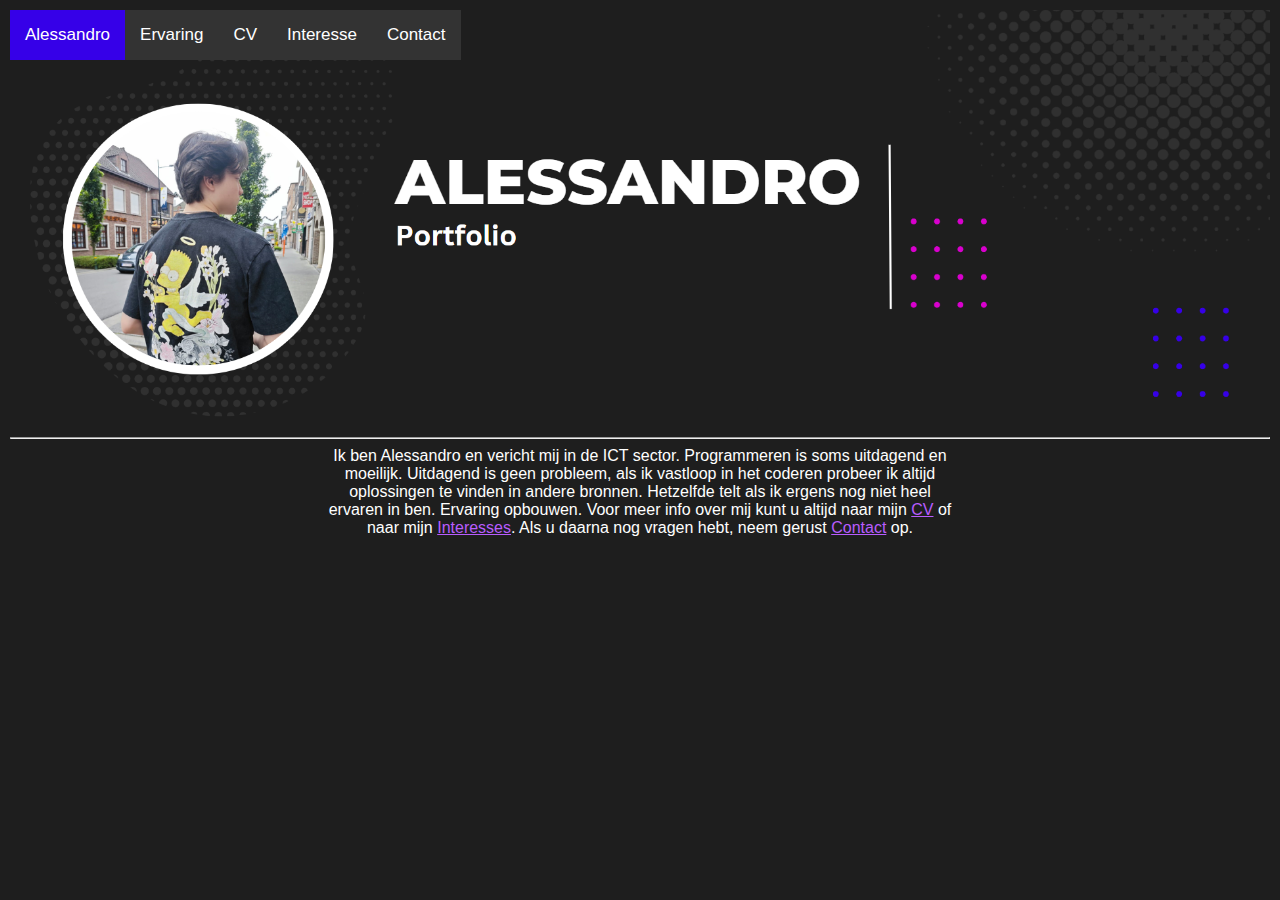
<file: index.html>
<!DOCTYPE html>
<html lang="en">
  <head>
    <meta charset="UTF-8" />
    <meta name="viewport" content="width=	, initial-scale=1.0" />
    <title>Alessandro</title>
    <link rel="stylesheet" type="text/css" href="css/nav_bar.css" />
    <link rel="icon" type="image/png" href="favicon/favicon-48x48.png" sizes="48x48" />
    <link rel="icon" type="image/svg+xml" href="favicon/favicon.svg" />
    <link rel="shortcut icon" href="/favicon/favicon.ico" />
    <link rel="apple-touch-icon" sizes="180x180" href="favicon/apple-touch-icon.png" />
    <link rel="manifest" href="favicon/site.webmanifest" />
    
    <style>

      a {
        color: #b85cff;
      }

      .container {
            display: flex;
            flex-wrap: wrap;
            max-width: 90%;
            margin: 50px;
            padding: 20px;
            background-color: #1e1e1e;
            border-radius: 8px;
        }

        .bottom {
        position: relative;
        bottom: 8px;
        color: #ffffff;
        max-width: 50%;
        left: 25%;
        right: 25%;
        text-align: center;
      }
    </style>
  </head>
  <body>
    <div class="topnav">
      <a class="active" href="https://onlinealessandro.be/project1/index.html"
        >Alessandro</a
      >
      <a href="https://onlinealessandro.be/project1/ervaring.html">Ervaring</a>
      <a href="https://onlinealessandro.be/project1/cv.html">CV</a>
      <a href="https://onlinealessandro.be/project1/interesse.html"
        >Interesse</a
      >
      <a href="https://onlinealessandro.be/project1/contact.html">Contact</a>
    </div>

    <div id="container">
      <img
        src="img/Alessandro.png"
        id="img1"
        alt="background image"
        width="100%"
      />
      <hr />
      <div class="bottom">
        <p>
          Ik ben Alessandro en vericht mij in de ICT sector. Programmeren is
          soms uitdagend en moeilijk. Uitdagend is geen probleem, als ik
          vastloop in het coderen probeer ik altijd oplossingen te vinden in
          andere bronnen. Hetzelfde telt als ik ergens nog niet heel ervaren in
          ben. Ervaring opbouwen. Voor meer info over mij kunt u altijd naar
          mijn <a href="https://onlinealessandro.be/project1/cv.html">CV</a> of
          naar mijn
          <a href="https://onlinealessandro.be/project1/interesse.html"
            >Interesses</a
          >. Als u daarna nog vragen hebt, neem gerust
          <a href="https://onlinealessandro.be/project1/contact.html"
            >Contact</a
          >
          op.
        </p>
      </div>
    </div>
  </body>
</html>
</file>
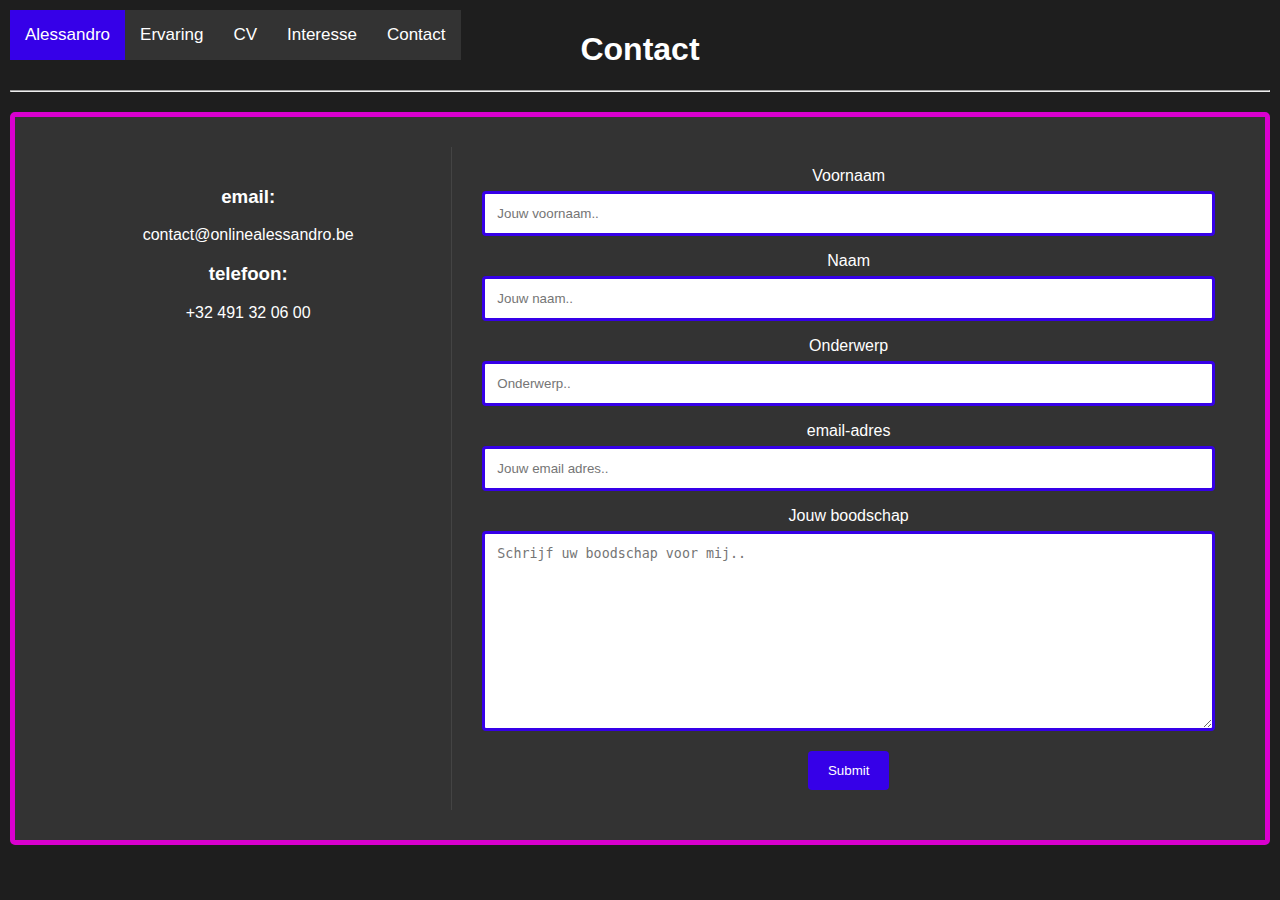
<file: contact.html>
<!DOCTYPE html>
<html lang="en">
<head>
    <meta charset="UTF-8">
    <meta name="viewport" content="width=device-width, initial-scale=1.0">
    <title>Contact</title>
    <link rel="stylesheet" type="text/css" href="css/nav_bar.css" />
    <link rel="icon" type="image/png" href="favicon/favicon-48x48.png" sizes="48x48" />
    <link rel="icon" type="image/svg+xml" href="favicon/favicon.svg" />
    <link rel="shortcut icon" href="/favicon/favicon.ico" />
    <link rel="apple-touch-icon" sizes="180x180" href="favicon/apple-touch-icon.png" />
    <link rel="manifest" href="favicon/site.webmanifest" />
    <style>
        
        input[type=text], select, textarea {
        width: 100%; /* Full width */
        padding: 12px; /* Some padding */ 
        background-color: #ffffff;
        border: 3px solid #3600E8;
        border-radius: 4px; /* Rounded borders */
        box-sizing: border-box; /* Make sure that padding and width stays in place */
        margin-top: 6px; /* Add a top margin */
        margin-bottom: 16px; /* Bottom margin */
        resize: vertical /* Allow the user to vertically resize the textarea (not horizontally) */
        }

        /* Style the submit button with a specific background color etc */
        input[type=submit] {
        background-color: #3600E8;
        color: white;
        padding: 12px 20px;
        border: none;
        border-radius: 4px;
        cursor: pointer;
        }

        /* When moving the mouse over the submit button, add a darker green color */
        input[type=submit]:hover {
        background-color: #24009c;
        }

        /* Add a background color and some padding around the form */
        .container {
        display: flex;
        flex-wrap: wrap;
        border-radius: 5px;
        border: 5px solid #D900CE;
        background-color: #333;
        padding: 30px;
        margin-top: 20px;
        }

        .left-column, .right-column {
            padding: 20px;
        }

        .left-column {
            flex: 1;
            border-right: 1px solid #444;
        }

        .right-column {
            flex: 2;
            padding-left: 30px;
        }

    </style>

</head>
<body>
    <div class="topnav">
        <a class="active" href="https://onlinealessandro.be/project1/index.html">Alessandro</a>
        <a href="https://onlinealessandro.be/project1/ervaring.html">Ervaring</a>
        <a href="https://onlinealessandro.be/project1/cv.html">CV</a>
        <a href="https://onlinealessandro.be/project1/interesse.html">Interesse</a>
        <a href="https://onlinealessandro.be/project1/contact.html">Contact</a>
    </div>

    <h1>Contact</h1>

    <hr>

    <div class="container">
        <div class="left-column">
            <h3>email:</h3>
            <p>contact@onlinealessandro.be</p>
            <p></p>
            <h3>telefoon:</h3>
            <p>+32 491 32 06 00</p>
        </div>
        <div class="right-column">
            <form action="action_page.php" method="post">
      
                <label for="voornaam">Voornaam</label>
                <input type="text" id="voornaam" name="voornaam" placeholder="Jouw voornaam..">
            
                <label for="naam">Naam</label>
                <input type="text" id="naam" name="naam" placeholder="Jouw naam..">

                <label for="onderwerp">Onderwerp</label>
                <input type="text" id="onderwerp" name="onderwerp" placeholder="Onderwerp..">
            
                <label for="email">email-adres</label>
                <input type="text" id="email" name="email" placeholder="Jouw email adres..">
            
                <label for="boodschap">Jouw boodschap</label>
                <textarea id="boodschap" name="boodschap" placeholder="Schrijf uw boodschap voor mij.." style="height:200px"></textarea>
            
                <input type="submit" value="Submit">
            
              </form>
        </div>
    </div>
</body>
</html>
</file>
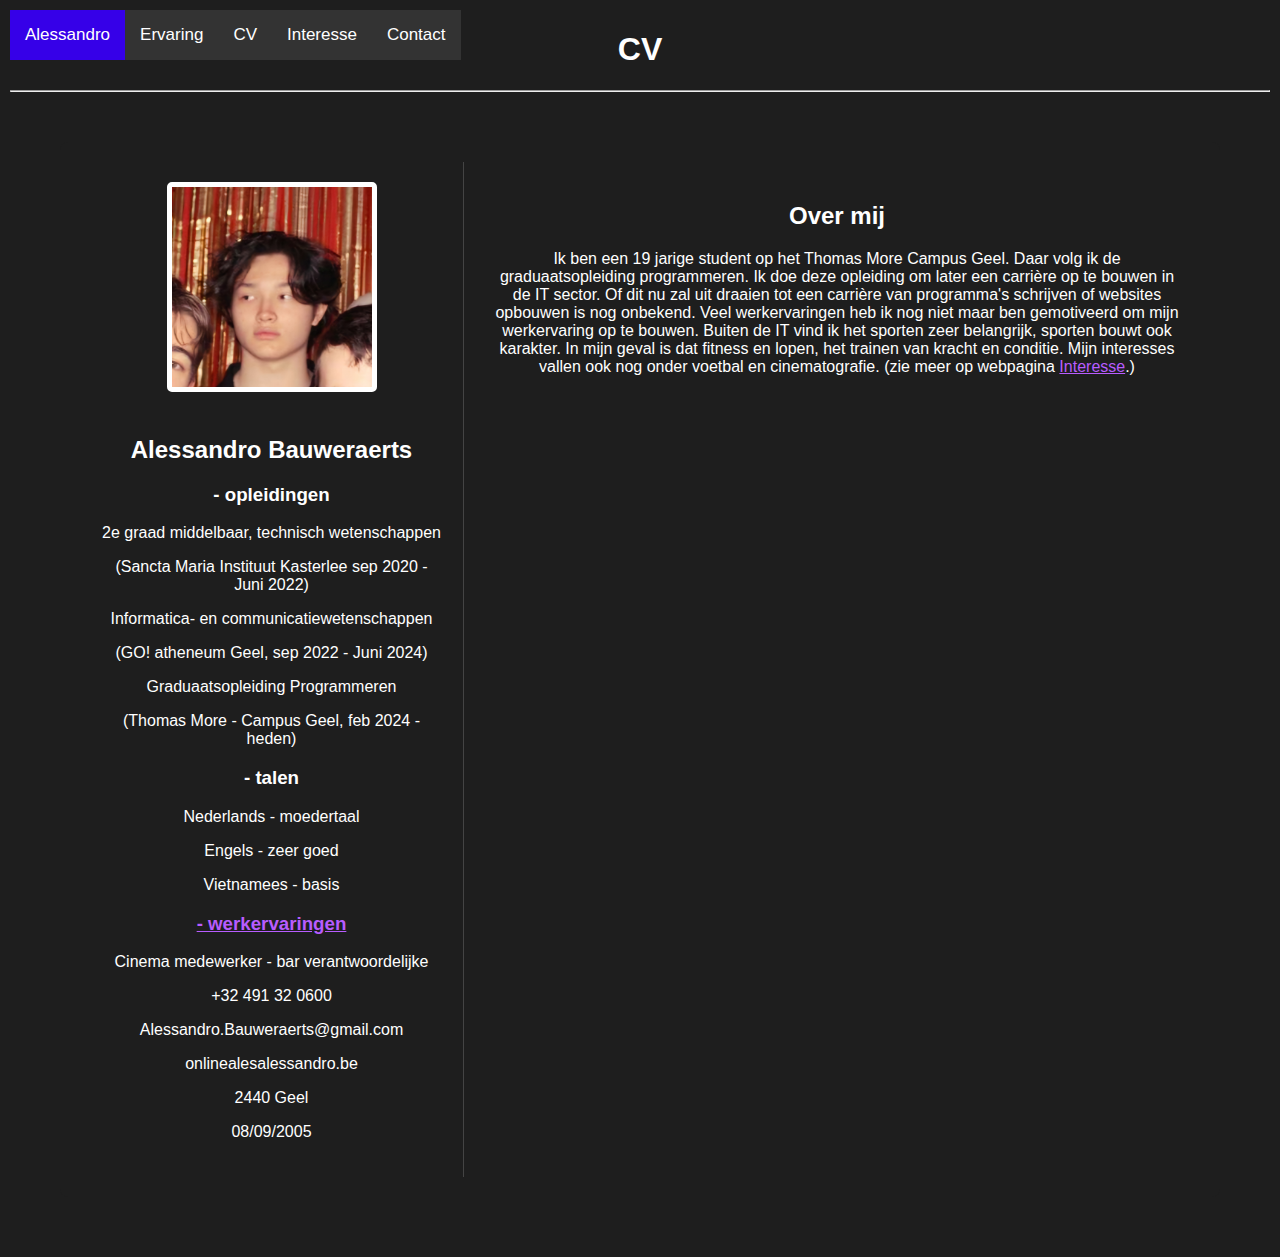
<file: cv.html>
<!DOCTYPE html>
<html lang="en">
<head>
    <meta charset="UTF-8">
    <meta name="viewport" content="width=device-width, initial-scale=1.0">
    <title>CV</title>
    <link rel="stylesheet" type="text/css" href="css/nav_bar.css" />
    <link rel="icon" type="image/png" href="favicon/favicon-48x48.png" sizes="48x48" />
    <link rel="icon" type="image/svg+xml" href="favicon/favicon.svg" />
    <link rel="shortcut icon" href="/favicon/favicon.ico" />
    <link rel="apple-touch-icon" sizes="180x180" href="favicon/apple-touch-icon.png" />
    <link rel="manifest" href="favicon/site.webmanifest" />
    <style>
        .container {
            display: flex;
            flex-wrap: wrap;
            max-width: 90%;
            margin: 50px;
            padding: 20px;
            background-color: #1e1e1e;
            border-radius: 8px;
        }

        .left-column, .right-column {
            padding: 20px;
        }

        .left-column {
            flex: 1;
            border-right: 1px solid #444;
        }

        .right-column {
            flex: 2;
            padding-left: 30px;
        }

        .profile-img {
            width: 200px;
            border: 5px solid #FFFFFF;
            border-radius: 5px;
            margin-bottom: 20px;
        }

        a{
            color: #b85cff;
        }
    </style>
</head>
<body>
    <div class="topnav">
        <a class="active" href="https://onlinealessandro.be/project1/index.html">Alessandro</a>
        <a href="https://onlinealessandro.be/project1/ervaring.html">Ervaring</a>
        <a href="https://onlinealessandro.be/project1/cv.html">CV</a>
        <a href="https://onlinealessandro.be/project1/interesse.html">Interesse</a>
        <a href="https://onlinealessandro.be/project1/contact.html">Contact</a>
    </div>

    <h1>CV</h1>

    <hr>

    <div class="container">
        <div class="left-column">
            <img src="img/CV.jpg" alt="Alessandro Bauweraerts" class="profile-img">
            <h2>Alessandro Bauweraerts</h2>

            <h3>- opleidingen</h3>
            <p>2e graad middelbaar, technisch wetenschappen</p>
            <p>(Sancta Maria Instituut Kasterlee sep 2020 - Juni 2022)</p>

            <p>Informatica- en communicatiewetenschappen</p>
            <p>(GO! atheneum Geel, sep 2022 - Juni 2024)</p>

            <p>Graduaatsopleiding Programmeren</p>
            <p>(Thomas More - Campus Geel, feb 2024 - heden)</p>

            <h3>- talen</h3>
            <p>Nederlands - moedertaal</p>
            <p>Engels - zeer goed</p>
            <p>Vietnamees - basis</p>

            <h3><a href="https://onlinealessandro.be/project1/ervaring.html">- werkervaringen</a></h3>
            <p>Cinema medewerker - bar verantwoordelijke</p>

            <div class="contact-info">
                <p>+32 491 32 0600</p>
                <p>Alessandro.Bauweraerts@gmail.com</p>
                <p>onlinealesalessandro.be</p>
                <p>2440 Geel</p>
                <p>08/09/2005</p>
            </div>
        </div>

        <div class="right-column">
            <h2>Over mij</h2>
            <p>
                Ik ben een 19 jarige student op het Thomas More Campus Geel. Daar volg
                ik de graduaatsopleiding programmeren. Ik doe deze opleiding om later
                een carrière op te bouwen in de IT sector. Of dit nu zal uit draaien tot een
                carrière van programma's schrijven of websites opbouwen is nog
                onbekend. Veel werkervaringen heb ik nog niet maar ben gemotiveerd om
                mijn werkervaring op te bouwen. Buiten de IT vind ik het sporten zeer
                belangrijk, sporten bouwt ook karakter. In mijn geval is dat fitness en lopen,
                het trainen van kracht en conditie. Mijn interesses vallen ook nog onder
                voetbal en cinematografie. (zie meer op webpagina 
                <a href="https://onlinealessandro.be/project1/interesse.html">Interesse</a>.)
            </p>
        </div>
    </div>

    
</body>
</html>
</file>
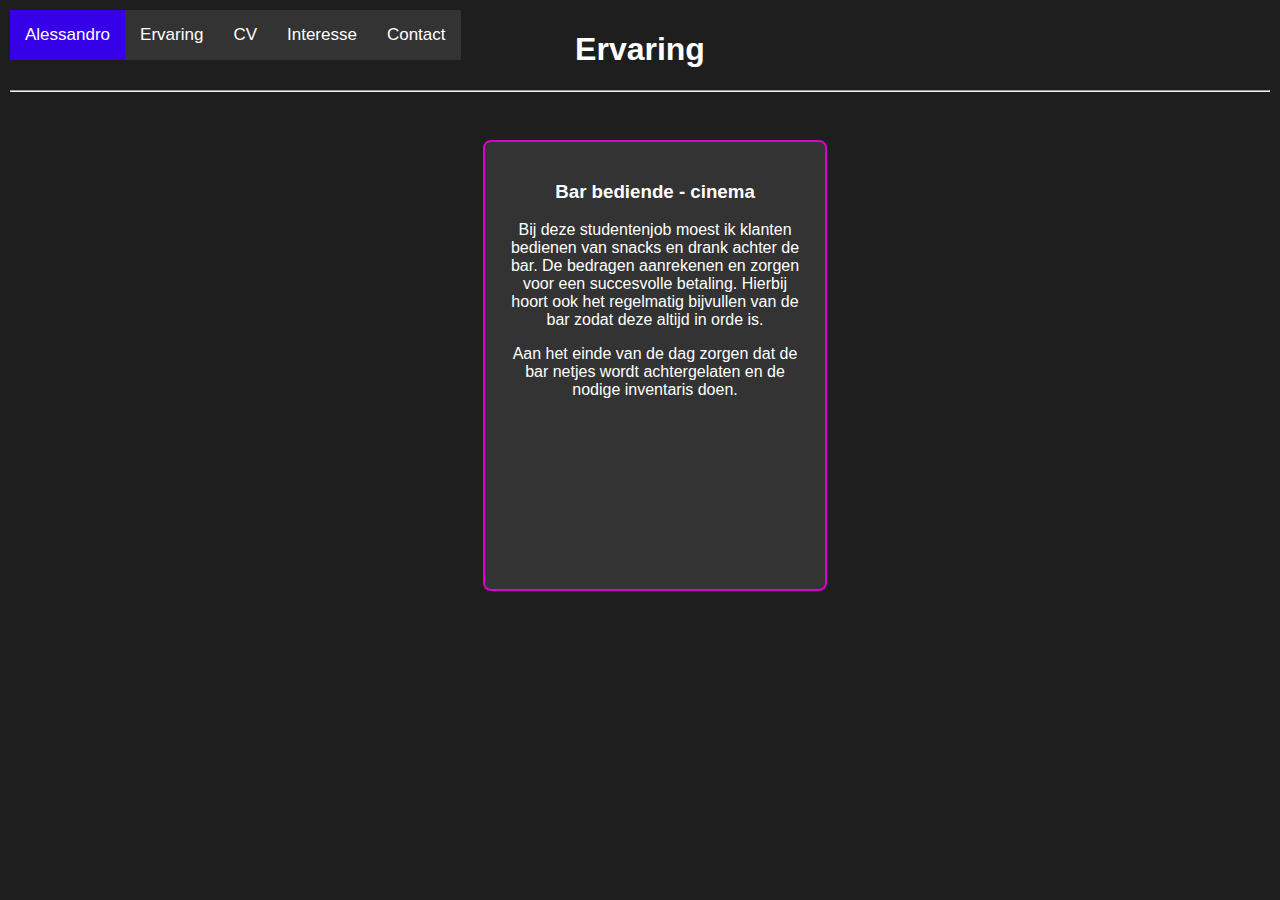
<file: ervaring.html>
<!DOCTYPE html>
<html lang="en">
  <head>
    <meta charset="UTF-8" />
    <meta name="viewport" content="width=device-width, initial-scale=1.0" />
    <title>Ervaring</title>
    <link rel="stylesheet" type="text/css" href="css/nav_bar.css" />
    <link rel="icon" type="image/png" href="favicon/favicon-48x48.png" sizes="48x48" />
    <link rel="icon" type="image/svg+xml" href="favicon/favicon.svg" />
    <link rel="shortcut icon" href="/favicon/favicon.ico" />
    <link rel="apple-touch-icon" sizes="180x180" href="favicon/apple-touch-icon.png" />
    <link rel="manifest" href="favicon/site.webmanifest" />
    <style>
            .container {
        display: flex;
        flex-wrap: wrap;
        padding: 40px;
        max-width: 100%;
        justify-content: space-evenly;
    }

    .card {
        background-color: #333;
        border: 2px solid #D900CE;
        border-radius: 8px;
        padding: 20px;
        max-width: 300px;
        text-align: center;
        margin-bottom: 30px;
        margin-left: 30px;
    }

    .card-img {
        width: 300px;
        border: 3px solid #FFFFFF;
        border-radius: 5px;
        margin-bottom: 20px;
    }

    </style>
  </head>

  <body>
    <div class="topnav">
      <a class="active" href="https://onlinealessandro.be/project1/index.html"
        >Alessandro</a
      >
      <a href="https://onlinealessandro.be/project1/ervaring.html">Ervaring</a>
      <a href="https://onlinealessandro.be/project1/cv.html">CV</a>
      <a href="https://onlinealessandro.be/project1/interesse.html"
        >Interesse</a
      >
      <a href="https://onlinealessandro.be/project1/contact.html">Contact</a>
    </div>

    <h1>Ervaring</h1>

    <hr />

    <div class="container">
      <div class="card">
        <h3>Bar bediende - cinema</h3>
        <p>
          Bij deze studentenjob moest ik klanten bedienen van snacks en drank
          achter de bar. De bedragen aanrekenen en zorgen voor een succesvolle
          betaling. Hierbij hoort ook het regelmatig bijvullen van de bar zodat
          deze altijd in orde is.
        </p>
        <p>
          Aan het einde van de dag zorgen dat de bar netjes wordt achtergelaten
          en de nodige inventaris doen.
        </p>

        <iframe
          src="https://www.google.com/maps/embed?pb=!1m18!1m12!1m3!1d2502.1564146072037!2d4.9855833!3d51.1609057!2m3!1f0!2f0!3f0!3m2!1i1024!2i768!4f13.1!3m3!1m2!1s0x47c14be3dbc7005b%3A0xced38af73e0e064f!2sStudio!5e0!3m2!1snl!2sbe!4v1729249746231!5m2!1snl!2sbe"
          width="70%"
          style="border: 0"
          allowfullscreen=""
          loading="lazy"
          referrerpolicy="no-referrer-when-downgrade"
        ></iframe>
      </div>
    </div>
  </body>
</html>
</file>
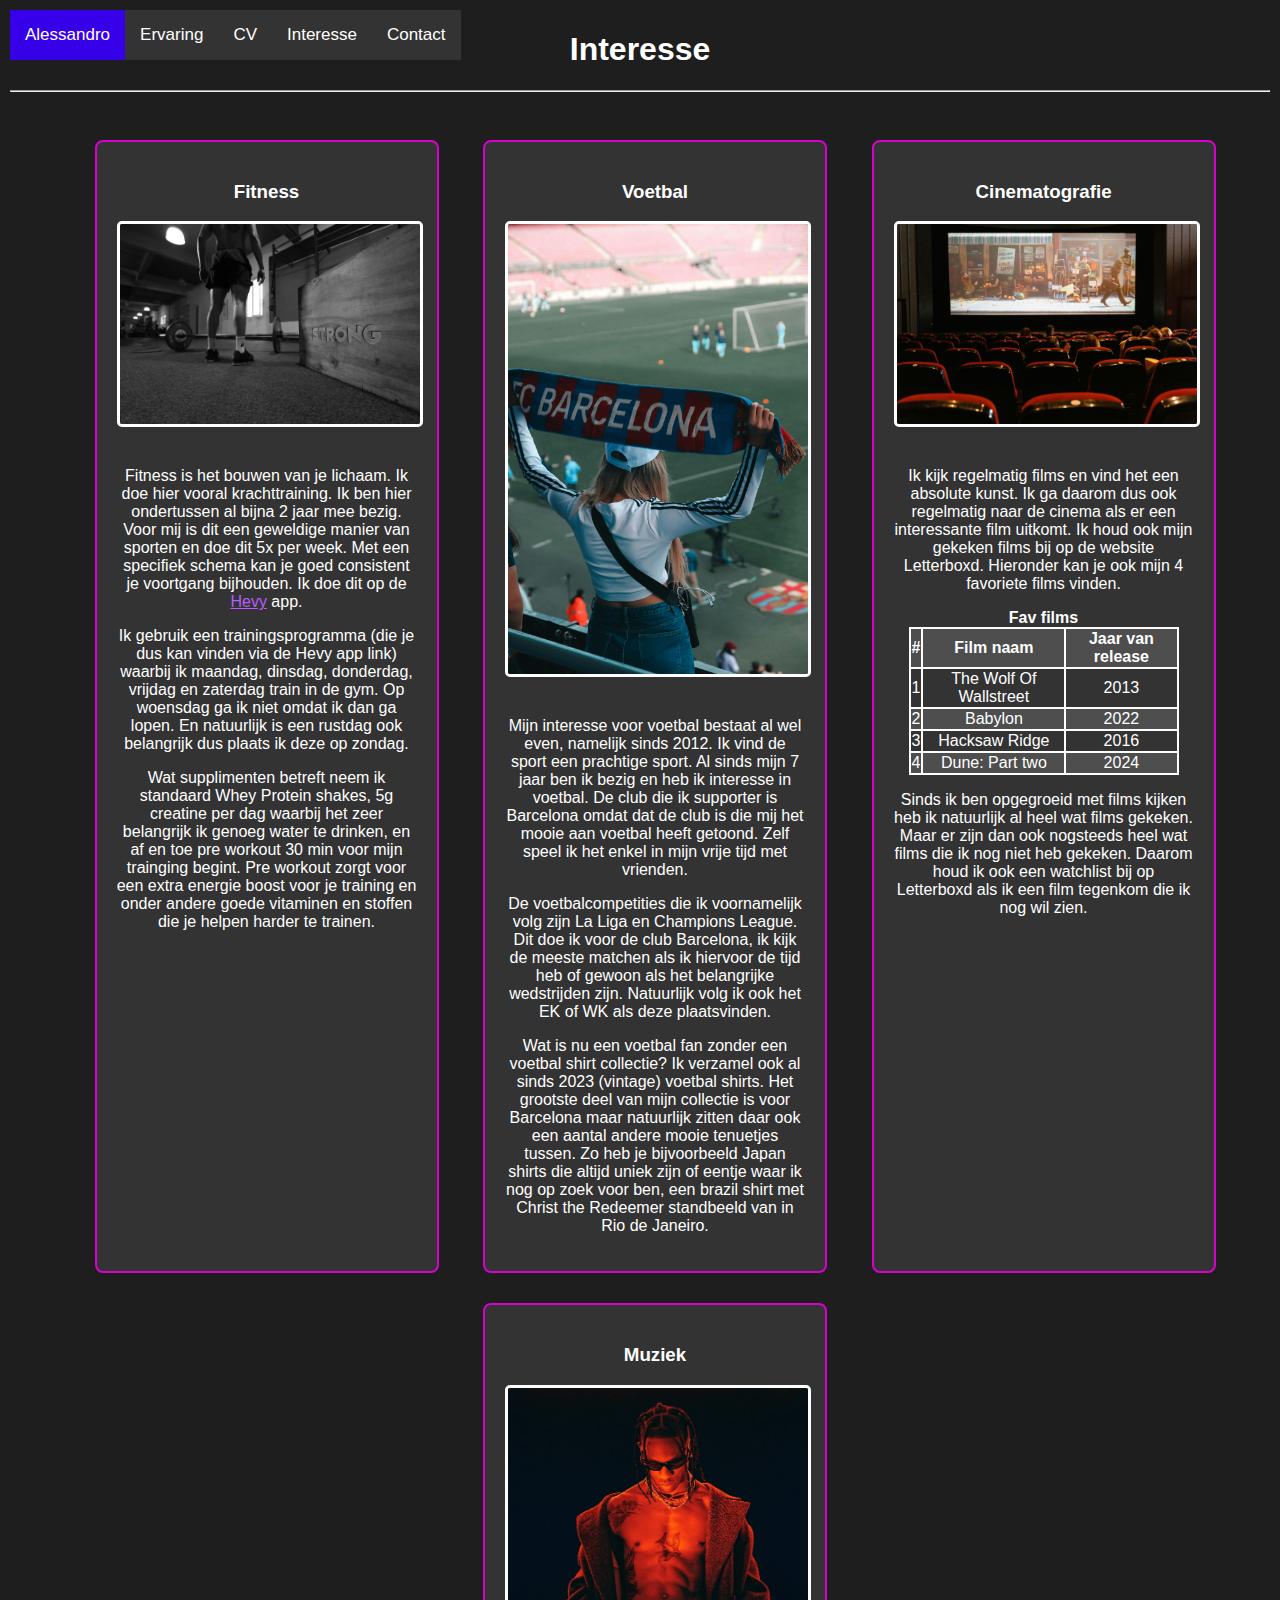
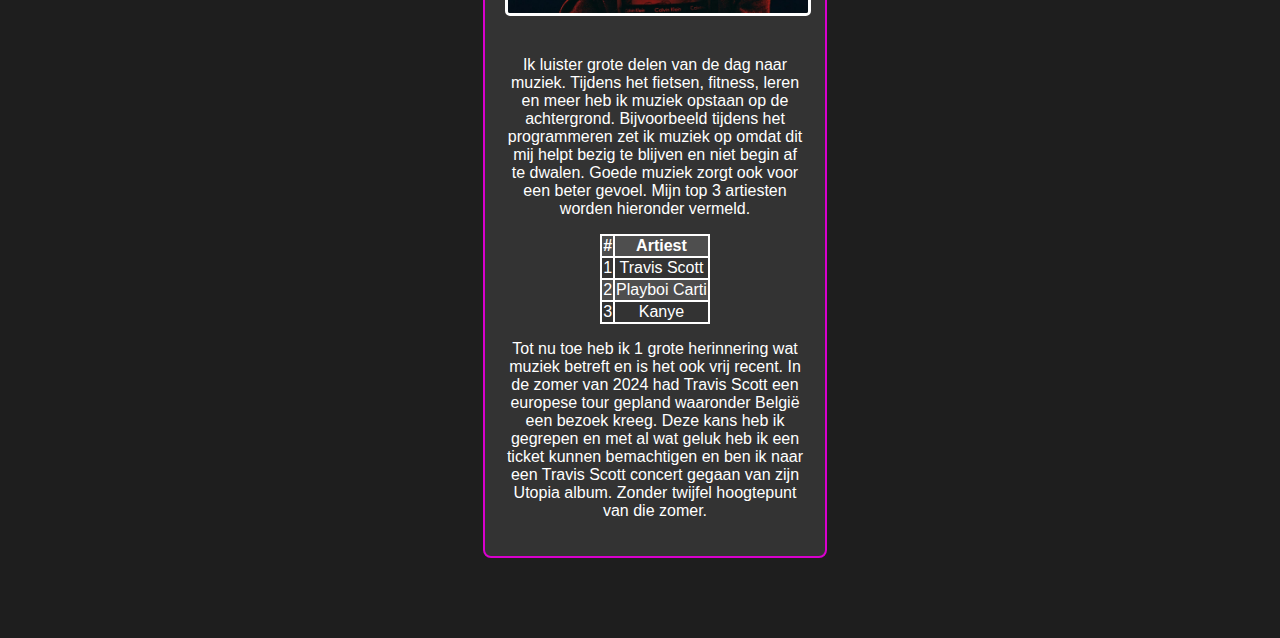
<file: interesse.html>
<!DOCTYPE html>
<html lang="en">
<head>
    <meta charset="UTF-8">
    <meta name="viewport" content="width=device-width, initial-scale=1.0">
    <title>Interesse</title>
    <link rel="stylesheet" type="text/css" href="css/nav_bar.css" />
    <link rel="icon" type="image/png" href="favicon/favicon-48x48.png" sizes="48x48" />
    <link rel="icon" type="image/svg+xml" href="favicon/favicon.svg" />
    <link rel="shortcut icon" href="/favicon/favicon.ico" />
    <link rel="apple-touch-icon" sizes="180x180" href="favicon/apple-touch-icon.png" />
    <link rel="manifest" href="favicon/site.webmanifest" />
    <style>
    .container {
        display: flex;
        flex-wrap: wrap;
        padding: 40px;
        max-width: 100%;
        justify-content: space-evenly;
    }

    .card {
        background-color: #333;
        border: 2px solid #D900CE;
        border-radius: 8px;
        padding: 20px;
        max-width: 300px;
        text-align: center;
        margin-bottom: 30px;
        margin-left: 30px;
    }

    .card-img {
        width: 300px;
        border: 3px solid #FFFFFF;
        border-radius: 5px;
        margin-bottom: 20px;
    }


        table, th, td{
            border: 2px solid #FFFFFF;
            border-collapse: collapse;
            max-width: 90%;
            margin-bottom: 2px;
            margin-top: 2px;
        }

        a{
            color: #b85cff;
        }

        .center{
            margin-left: auto;
            margin-right: auto;
        }

    </style>
</head>
<body>
    <div class="topnav">
        <a class="active" href="https://onlinealessandro.be/project1/index.html">Alessandro</a>
        <a href="https://onlinealessandro.be/project1/ervaring.html">Ervaring</a>
        <a href="https://onlinealessandro.be/project1/cv.html">CV</a>
        <a href="https://onlinealessandro.be/project1/interesse.html">Interesse</a>
        <a href="https://onlinealessandro.be/project1/contact.html">Contact</a>
    </div>

    <h1>Interesse</h1>

    <hr>

    <div class="container">
        <div class="card">
            <h3>Fitness</h3>
            <img src="img/fitness2.jpg" alt="fitness ruimte" class="card-img">
            <p>
                Fitness is het bouwen van je lichaam. Ik doe hier vooral krachttraining.
                Ik ben hier ondertussen al bijna 2 jaar mee bezig. Voor mij is dit een
                geweldige manier van sporten en doe dit 5x per week. Met een specifiek
                schema kan je goed consistent je voortgang bijhouden. 
                Ik doe dit op de
                <a href="https://hevy.com/user/riceconsumer">Hevy</a> app.
            </p>
            <p>
                Ik gebruik een trainingsprogramma 
                (die je dus kan vinden via de Hevy app link)
                waarbij ik maandag, dinsdag, donderdag, vrijdag
                en zaterdag train in de gym. Op woensdag ga ik niet
                omdat ik dan ga lopen. En natuurlijk is een rustdag ook 
                belangrijk dus plaats ik deze op zondag. 
            </p>
            <p>
                Wat supplimenten betreft neem ik standaard Whey Protein shakes,
                5g creatine per dag waarbij het zeer belangrijk ik genoeg water
                te drinken, en af en toe pre workout 30 min voor mijn trainging
                begint. Pre workout zorgt voor een extra energie boost voor je 
                training en onder andere goede vitaminen en stoffen die je
                helpen harder te trainen.
            </p>
        </div>

        <div class="card">
            <h3>Voetbal</h3>
            <img src="img/voetbal3.jpg" alt="voetbal" class="card-img">
            <p>
                Mijn interesse voor voetbal bestaat al wel even, namelijk sinds 2012.
                Ik vind de sport een prachtige sport. Al sinds mijn 7 jaar ben ik bezig en
                heb ik interesse in voetbal. De club die ik supporter is Barcelona omdat dat
                de club is die mij het mooie aan voetbal heeft getoond. Zelf speel ik het
                enkel in mijn vrije tijd met vrienden.
            </p>
            <p>
                De voetbalcompetities die ik voornamelijk volg zijn La Liga en Champions League.
                Dit doe ik voor de club Barcelona, ik kijk de meeste matchen als ik hiervoor de
                tijd heb of gewoon als het belangrijke wedstrijden zijn. Natuurlijk volg ik ook 
                het EK of WK als deze plaatsvinden.
            </p>
            <p>
                Wat is nu een voetbal fan zonder een voetbal shirt collectie? Ik verzamel ook 
                al sinds 2023 (vintage) voetbal shirts. Het grootste deel van mijn collectie 
                is voor Barcelona maar natuurlijk zitten daar ook een aantal andere mooie 
                tenuetjes tussen. Zo heb je bijvoorbeeld Japan shirts die altijd uniek zijn of
                eentje waar ik nog op zoek voor ben, een brazil shirt met Christ the Redeemer
                standbeeld van in Rio de Janeiro.
            </p>
        </div>

        <div class="card">
            <h3>Cinematografie</h3>
            <img src="img/cinema2.jpg" alt="cinema" class="card-img">
            <p>
                Ik kijk regelmatig films en vind het een absolute kunst. Ik ga daarom dus
                ook regelmatig naar de cinema als er een interessante film uitkomt. Ik
                houd ook mijn gekeken films bij op de website Letterboxd. Hieronder kan je ook
                mijn 4 favoriete films vinden.
            </p>
            <table class="center">
                <caption><strong>Fav films</strong></caption>
                <tr>
                    <th>#</th>
                    <th>Film naam</th>
                    <th>Jaar van release</th>
                </tr>
                <tr>
                    <td>1</td>
                    <td>The Wolf Of Wallstreet</td>
                    <td>2013</td>
                </tr>
                <tr>
                    <td>2</td>
                    <td>Babylon</td>
                    <td>2022</td>
                </tr>
                <tr>
                    <td>3</td>
                    <td>Hacksaw Ridge</td>
                    <td>2016</td>
                </tr>
                <tr>
                    <td>4</td>
                    <td>Dune: Part two</td>
                    <td>2024</td>
                </tr>
            </table>
            <p>
                Sinds ik ben opgegroeid met films kijken heb ik 
                natuurlijk al heel wat films gekeken. Maar er zijn dan 
                ook nogsteeds heel wat films die ik nog niet heb gekeken.
                Daarom houd ik ook een watchlist bij op Letterboxd als ik 
                een film tegenkom die ik nog wil zien.
            </p>
        </div>

        <div class="card">
            <h3>Muziek</h3>
            <img src="img/music.jpg" alt="cinema" class="card-img">
            <p>
                Ik luister grote delen van de dag naar muziek. Tijdens het fietsen, 
                fitness, leren en meer heb ik muziek opstaan op de achtergrond. 
                Bijvoorbeeld tijdens het programmeren zet ik muziek op omdat dit 
                mij helpt bezig te blijven en niet begin af te dwalen. Goede muziek
                zorgt ook voor een beter gevoel. Mijn top 3 artiesten worden
                hieronder vermeld.
            </p>
            <table class="center">
                <tr>
                    <th>#</th>
                    <th>Artiest</th>
                </tr>
                <tr>
                    <td>1</td>
                    <td>Travis Scott</td>
                </tr>
                <tr>
                    <td>2</td>
                    <td>Playboi Carti</td>
                </tr>
                <tr>
                    <td>3</td>
                    <td>Kanye</td>
                </tr>
            </table>
            <p>
                Tot nu toe heb ik 1 grote herinnering wat muziek
                betreft en is het ook vrij recent. In de zomer van 2024
                had Travis Scott een europese tour gepland waaronder België
                een bezoek kreeg. Deze kans heb ik gegrepen en met al wat geluk
                heb ik een ticket kunnen bemachtigen en ben ik naar een 
                Travis Scott concert gegaan van zijn Utopia album. Zonder 
                twijfel hoogtepunt van die zomer.
            </p>
        </div>
    </div>

</body>
</html>
</file>
<file: css/nav_bar.css>
/* Add a black background color to the top navigation */
    .topnav {
    background-color: #333;
    overflow: hidden;
    position: fixed;
    }

    /* Style the links inside the navigation bar */
    .topnav a {
    float: left;
    color: #FFFFFF;
    text-align: center;
    padding: 15px;
    text-decoration: none;
    font-size: 17px;
    }

    /* Change the color of links on hover */
    .topnav a:hover {
    background-color: #D900CE;
    color: #FFFFFF;
    }

    /* Add a color to the active/current link */
    .topnav a.active {
    background-color: #3600E8;
    color: #FFFFFF;
    }

    p{
        color: #FFFFFF;
        font-family: Arial, Helvetica, sans-serif;
    }

    body {
        background-color: #1E1E1E;
        color: #FFFFFF;
        text-align: center;
        font-family: Arial, Helvetica, sans-serif;
        margin: auto;
        padding: 10px;
    }

    hr{
        color: #3600E8;
    }


            

    tr:nth-child(even) {
        background-color: #333;
    }

    tr:nth-child(odd) {
        background-color: #4e4e4e;
    }
</file>
